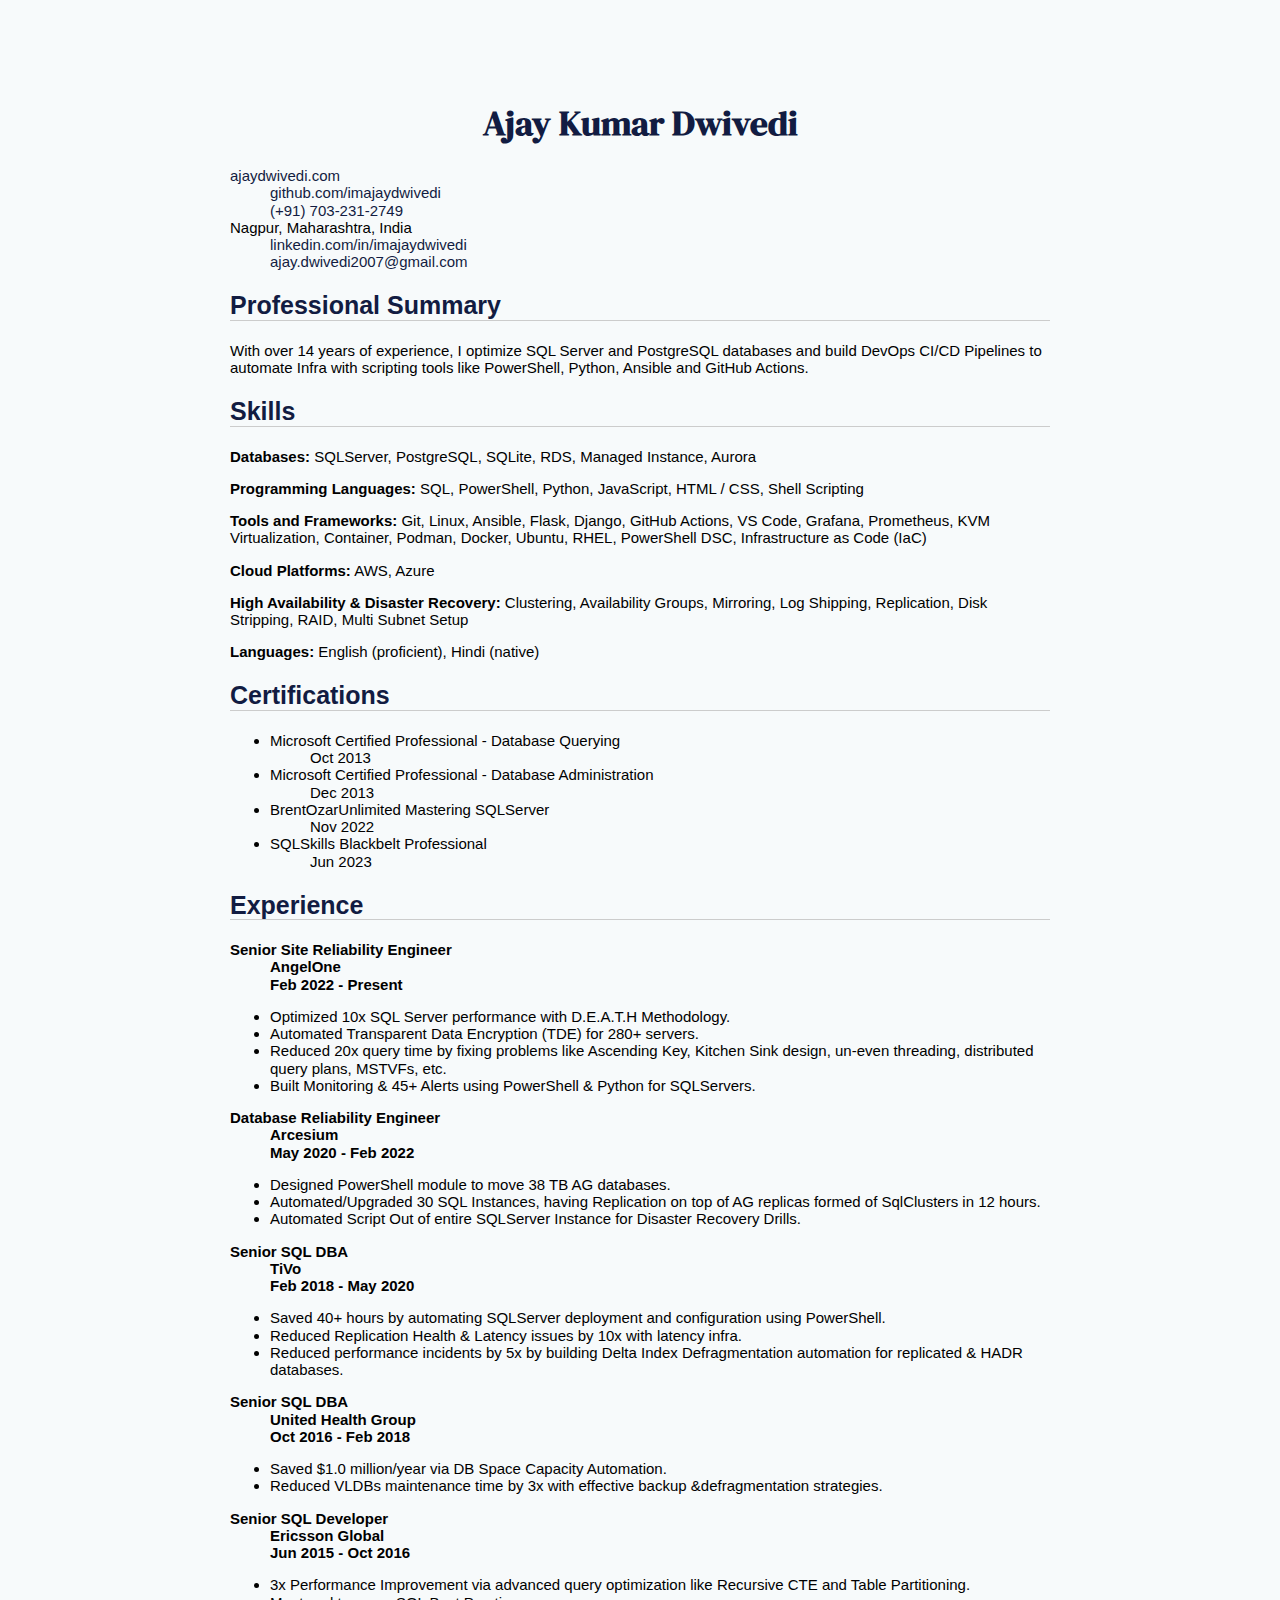
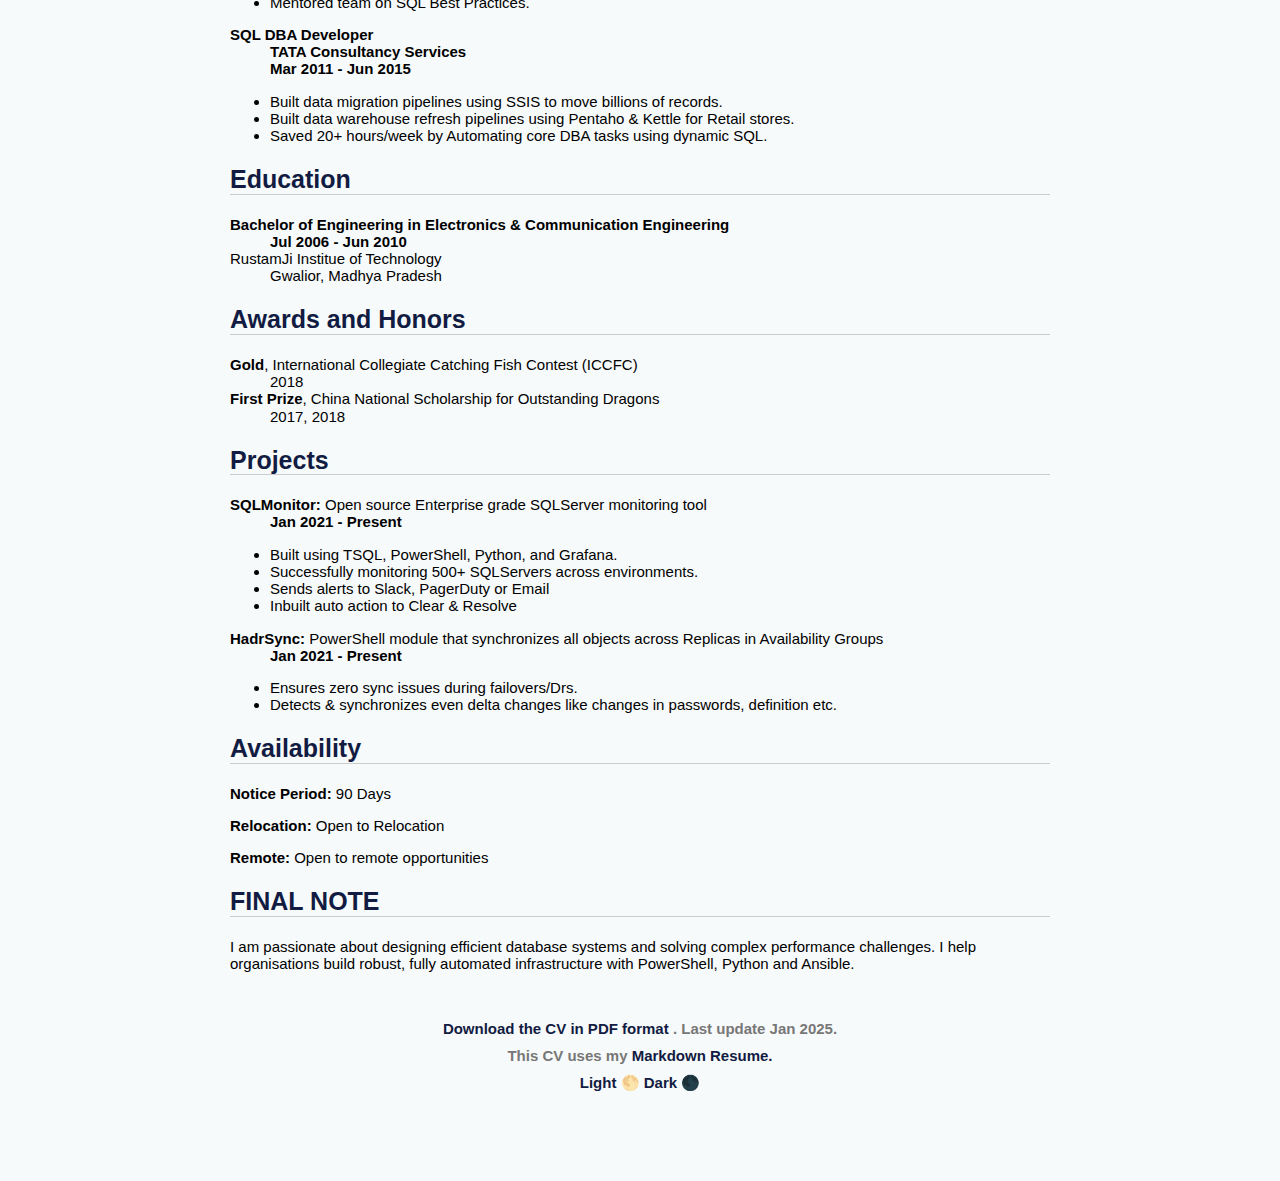
<file: index.html>
<!DOCTYPE html>
<html xmlns="http://www.w3.org/1999/xhtml" lang="" xml:lang="">
<head>
  <meta charset="utf-8" />
  <meta name="generator" content="pandoc" />
  <meta name="viewport" content="width=device-width, initial-scale=1.0, user-scalable=yes" />
  <title>README</title>
  <style>
    code{white-space: pre-wrap;}
    span.smallcaps{font-variant: small-caps;}
    div.columns{display: flex; gap: min(4vw, 1.5em);}
    div.column{flex: auto; overflow-x: auto;}
    div.hanging-indent{margin-left: 1.5em; text-indent: -1.5em;}
    /* The extra [class] is a hack that increases specificity enough to
       override a similar rule in reveal.js */
    ul.task-list[class]{list-style: none;}
    ul.task-list li input[type="checkbox"] {
      font-size: inherit;
      width: 0.8em;
      margin: 0 0.8em 0.2em -1.6em;
      vertical-align: middle;
    }
    .display.math{display: block; text-align: center; margin: 0.5rem auto;}
  </style>
  <link rel="stylesheet" href="css/design-light.css" />
</head>
<body>
<h1 id="ajay-kumar-dwivedi">Ajay Kumar Dwivedi</h1>
<dl>
<dt><span class="iconify" data-icon="charm:person"></span> <a
href="https://ajaydwivedi.com/">ajaydwivedi.com</a></dt>
<dd>
<span class="iconify" data-icon="tabler:brand-github"></span> <a
href="https://github.com/imajaydwivedi">github.com/imajaydwivedi</a>
</dd>
<dd>
<span class="iconify" data-icon="tabler:phone"></span> <a
href="https://wa.me/7032312749">(+91) 703-231-2749</a>
</dd>
<dt><span class="iconify" data-icon="ic:outline-location-on"></span>
Nagpur, Maharashtra, India</dt>
<dd>
<span class="iconify" data-icon="tabler:brand-linkedin"></span> <a
href="https://linkedin.com/in/imajaydwivedi/">linkedin.com/in/imajaydwivedi</a>
</dd>
<dd>
<span class="iconify" data-icon="tabler:mail"></span> <a
href="mailto:ajay.dwivedi2007@gmail.com">ajay.dwivedi2007@gmail.com</a>
</dd>
</dl>
<h2 id="professional-summary">Professional Summary</h2>
<p>With over 14 years of experience, I optimize SQL Server and
PostgreSQL databases and build DevOps CI/CD Pipelines to automate Infra
with scripting tools like PowerShell, Python, Ansible and GitHub
Actions.</p>
<h2 id="skills">Skills</h2>
<p><strong>Databases:</strong> <span class="iconify"
data-icon="vscode-icons:file-type-sqlserver"></span> SQLServer,
PostgreSQL, SQLite, RDS, Managed Instance, Aurora</p>
<p><strong>Programming Languages:</strong> <span class="iconify"
data-icon="vscode-icons:file-type-sql"></span> SQL, <span
class="iconify" data-icon="vscode-icons:file-type-powershell"></span>
PowerShell, <span class="iconify"
data-icon="vscode-icons:file-type-python"></span> Python, <span
class="iconify" data-icon="vscode-icons:file-type-js-official"></span>
JavaScript, <span class="iconify"
data-icon="vscode-icons:file-type-html"></span> HTML / <span
class="iconify" data-icon="vscode-icons:file-type-css"></span> CSS,
<span class="iconify" data-icon="vscode-icons:file-type-shell"></span>
Shell Scripting</p>
<p><strong>Tools and Frameworks:</strong> Git, Linux, Ansible, Flask,
Django, GitHub Actions, VS Code, Grafana, Prometheus, KVM
Virtualization, Container, Podman, Docker, Ubuntu, RHEL, PowerShell DSC,
Infrastructure as Code (IaC)</p>
<p><strong>Cloud Platforms:</strong> AWS, Azure</p>
<p><strong>High Availability &amp; Disaster Recovery:</strong>
Clustering, Availability Groups, Mirroring, Log Shipping, Replication,
Disk Stripping, RAID, Multi Subnet Setup</p>
<p><strong>Languages:</strong> English (proficient), Hindi (native)</p>
<h2 id="certifications">Certifications</h2>
<ul>
<li><dl>
<dt>Microsoft Certified Professional - Database Querying</dt>
<dd>
Oct 2013
</dd>
</dl></li>
<li><dl>
<dt>Microsoft Certified Professional - Database Administration</dt>
<dd>
Dec 2013
</dd>
</dl></li>
<li><dl>
<dt>BrentOzarUnlimited Mastering SQLServer</dt>
<dd>
Nov 2022
</dd>
</dl></li>
<li><dl>
<dt>SQLSkills Blackbelt Professional</dt>
<dd>
Jun 2023
</dd>
</dl></li>
</ul>
<h2 id="experience">Experience</h2>
<dl>
<dt><strong>Senior Site Reliability Engineer</strong></dt>
<dd>
<strong>AngelOne</strong>
</dd>
<dd>
<strong>Feb 2022 - Present</strong>
</dd>
</dl>
<ul>
<li>Optimized 10x SQL Server performance with D.E.A.T.H
Methodology.</li>
<li>Automated Transparent Data Encryption (TDE) for 280+ servers.</li>
<li>Reduced 20x query time by fixing problems like Ascending Key,
Kitchen Sink design, un-even threading, distributed query plans, MSTVFs,
etc.</li>
<li>Built Monitoring &amp; 45+ Alerts using PowerShell &amp; Python for
SQLServers.</li>
</ul>
<dl>
<dt><strong>Database Reliability Engineer</strong></dt>
<dd>
<strong>Arcesium</strong>
</dd>
<dd>
<strong>May 2020 - Feb 2022</strong>
</dd>
</dl>
<ul>
<li>Designed PowerShell module to move 38 TB AG databases.</li>
<li>Automated/Upgraded 30 SQL Instances, having Replication on top of AG
replicas formed of SqlClusters in 12 hours.</li>
<li>Automated Script Out of entire SQLServer Instance for Disaster
Recovery Drills.</li>
</ul>
<dl>
<dt><strong>Senior SQL DBA</strong></dt>
<dd>
<strong>TiVo</strong>
</dd>
<dd>
<strong>Feb 2018 - May 2020</strong>
</dd>
</dl>
<ul>
<li>Saved 40+ hours by automating SQLServer deployment and configuration
using PowerShell.</li>
<li>Reduced Replication Health &amp; Latency issues by 10x with latency
infra.</li>
<li>Reduced performance incidents by 5x by building Delta Index
Defragmentation automation for replicated &amp; HADR databases.</li>
</ul>
<dl>
<dt><strong>Senior SQL DBA</strong></dt>
<dd>
<strong>United Health Group</strong>
</dd>
<dd>
<strong>Oct 2016 - Feb 2018</strong>
</dd>
</dl>
<ul>
<li>Saved $1.0 million/year via DB Space Capacity Automation.</li>
<li>Reduced VLDBs maintenance time by 3x with effective backup
&amp;defragmentation strategies.</li>
</ul>
<dl>
<dt><strong>Senior SQL Developer</strong></dt>
<dd>
<strong>Ericsson Global</strong>
</dd>
<dd>
<strong>Jun 2015 - Oct 2016</strong>
</dd>
</dl>
<ul>
<li>3x Performance Improvement via advanced query optimization like
Recursive CTE and Table Partitioning.</li>
<li>Mentored team on SQL Best Practices.</li>
</ul>
<dl>
<dt><strong>SQL DBA Developer</strong></dt>
<dd>
<strong>TATA Consultancy Services</strong>
</dd>
<dd>
<strong>Mar 2011 - Jun 2015</strong>
</dd>
</dl>
<ul>
<li>Built data migration pipelines using SSIS to move billions of
records.</li>
<li>Built data warehouse refresh pipelines using Pentaho &amp; Kettle
for Retail stores.</li>
<li>Saved 20+ hours/week by Automating core DBA tasks using dynamic
SQL.</li>
</ul>
<h2 id="education">Education</h2>
<dl>
<dt><strong>Bachelor of Engineering in Electronics &amp; Communication
Engineering</strong></dt>
<dd>
<strong>Jul 2006 - Jun 2010</strong>
</dd>
<dt>RustamJi Institue of Technology</dt>
<dd>
Gwalior, Madhya Pradesh
</dd>
</dl>
<h2 id="awards-and-honors">Awards and Honors</h2>
<dl>
<dt><strong>Gold</strong>, International Collegiate Catching Fish
Contest (ICCFC)</dt>
<dd>
2018
</dd>
<dt><strong>First Prize</strong>, China National Scholarship for
Outstanding Dragons</dt>
<dd>
2017, 2018
</dd>
</dl>
<h2 id="projects">Projects</h2>
<dl>
<dt><strong>SQLMonitor:</strong> Open source Enterprise grade SQLServer
monitoring tool</dt>
<dd>
<strong>Jan 2021 - Present</strong>
</dd>
</dl>
<ul>
<li>Built using TSQL, PowerShell, Python, and Grafana.</li>
<li>Successfully monitoring 500+ SQLServers across environments.</li>
<li>Sends alerts to Slack, PagerDuty or Email</li>
<li>Inbuilt auto action to Clear &amp; Resolve</li>
</ul>
<dl>
<dt><strong>HadrSync:</strong> PowerShell module that synchronizes all
objects across Replicas in Availability Groups</dt>
<dd>
<strong>Jan 2021 - Present</strong>
</dd>
</dl>
<ul>
<li>Ensures zero sync issues during failovers/Drs.</li>
<li>Detects &amp; synchronizes even delta changes like changes in
passwords, definition etc.</li>
</ul>
<h2 id="availability">Availability</h2>
<p><strong>Notice Period:</strong> 90 Days</p>
<p><strong>Relocation:</strong> Open to Relocation</p>
<p><strong>Remote:</strong> Open to remote opportunities</p>
<h2 id="final-note">FINAL NOTE</h2>
<p>I am passionate about designing efficient database systems and
solving complex performance challenges. I help organisations build
robust, fully automated infrastructure with PowerShell, Python and
Ansible.</p>
<p><br></p>
<h6 id="download-the-cv-in-pdf-format-.-last-update-jan-2025."><a
href="Ajay_Kumar_Dwivedi.pdf">Download the CV in PDF format</a> . Last
update Jan 2025.</h6>
<h6 id="this-cv-uses-my-markdown-resume.">This CV uses my <a
href="https://github.com/imajaydwivedi/imajaydwivedi.github.io/blob/main/README.md">Markdown
Resume.</a></h6>
<h6 id="light-dark"><a href="./">Light 🌕</a> <a href="dark.html">Dark
🌑</a></h6>
</body>
</html>
</file>
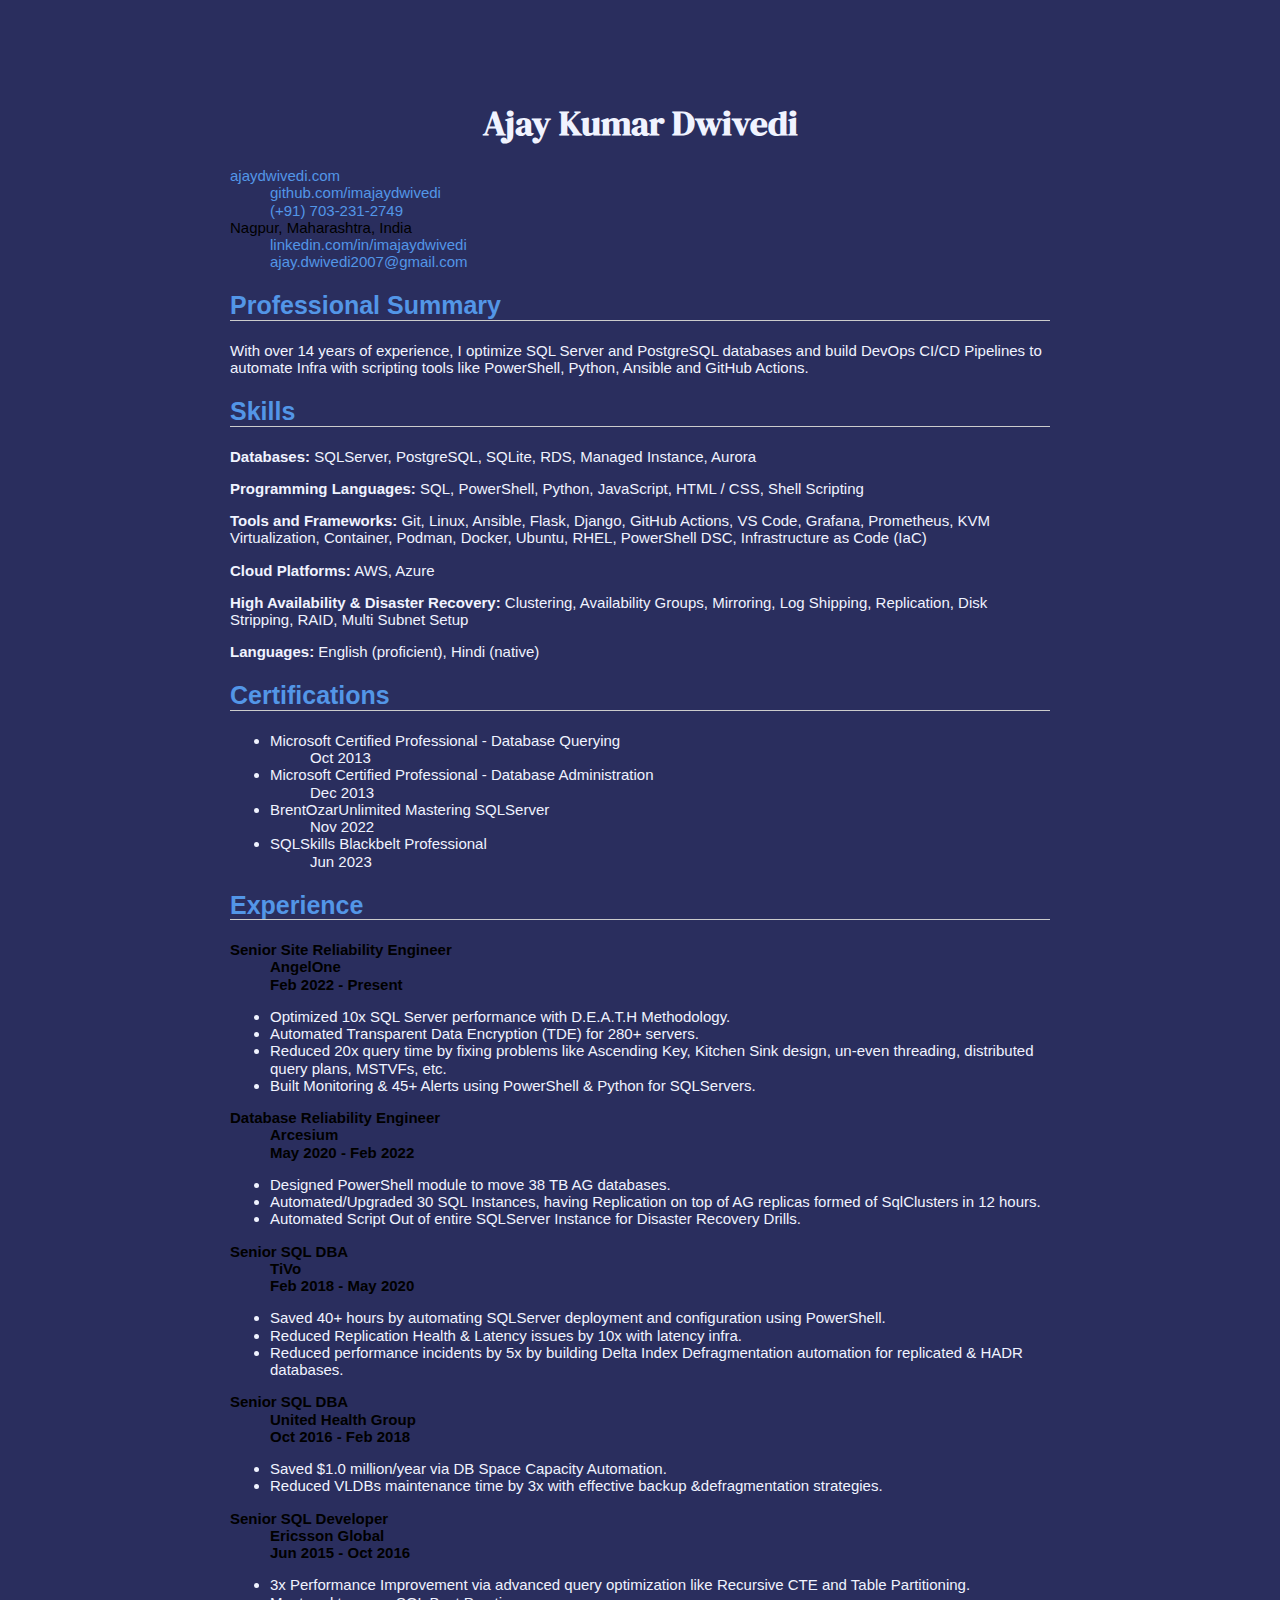
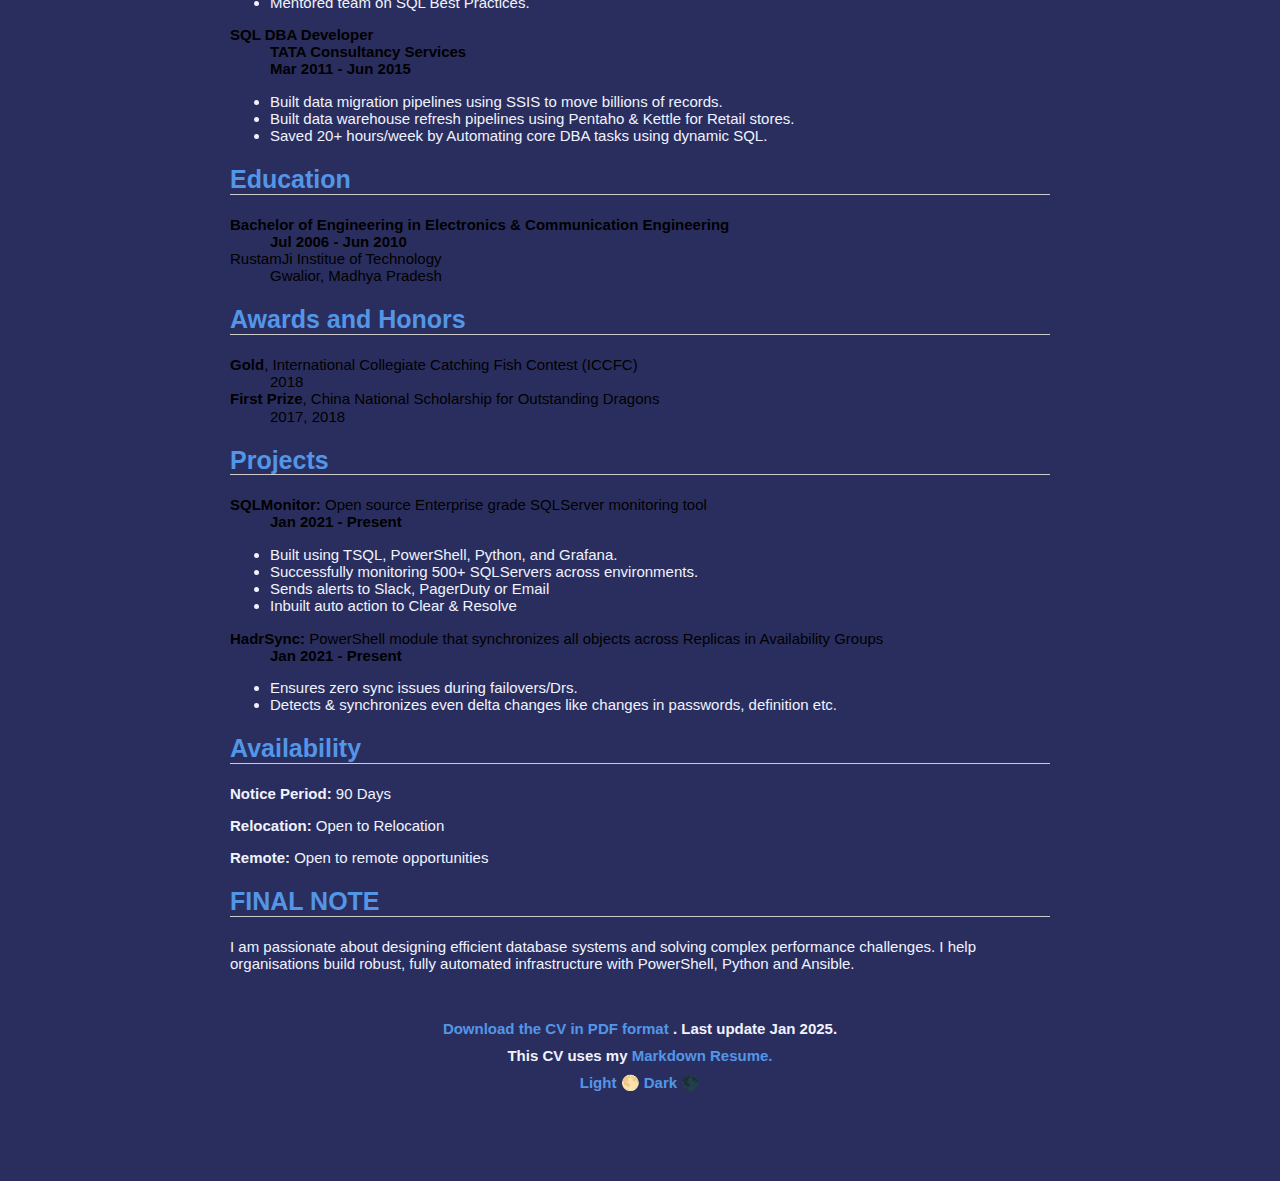
<file: dark.html>
<!DOCTYPE html>
<html xmlns="http://www.w3.org/1999/xhtml" lang="" xml:lang="">
<head>
  <meta charset="utf-8" />
  <meta name="generator" content="pandoc" />
  <meta name="viewport" content="width=device-width, initial-scale=1.0, user-scalable=yes" />
  <title>README</title>
  <style>
    code{white-space: pre-wrap;}
    span.smallcaps{font-variant: small-caps;}
    div.columns{display: flex; gap: min(4vw, 1.5em);}
    div.column{flex: auto; overflow-x: auto;}
    div.hanging-indent{margin-left: 1.5em; text-indent: -1.5em;}
    /* The extra [class] is a hack that increases specificity enough to
       override a similar rule in reveal.js */
    ul.task-list[class]{list-style: none;}
    ul.task-list li input[type="checkbox"] {
      font-size: inherit;
      width: 0.8em;
      margin: 0 0.8em 0.2em -1.6em;
      vertical-align: middle;
    }
    .display.math{display: block; text-align: center; margin: 0.5rem auto;}
  </style>
  <link rel="stylesheet" href="css/design-dark.css" />
</head>
<body>
<h1 id="ajay-kumar-dwivedi">Ajay Kumar Dwivedi</h1>
<dl>
<dt><span class="iconify" data-icon="charm:person"></span> <a
href="https://ajaydwivedi.com/">ajaydwivedi.com</a></dt>
<dd>
<span class="iconify" data-icon="tabler:brand-github"></span> <a
href="https://github.com/imajaydwivedi">github.com/imajaydwivedi</a>
</dd>
<dd>
<span class="iconify" data-icon="tabler:phone"></span> <a
href="https://wa.me/7032312749">(+91) 703-231-2749</a>
</dd>
<dt><span class="iconify" data-icon="ic:outline-location-on"></span>
Nagpur, Maharashtra, India</dt>
<dd>
<span class="iconify" data-icon="tabler:brand-linkedin"></span> <a
href="https://linkedin.com/in/imajaydwivedi/">linkedin.com/in/imajaydwivedi</a>
</dd>
<dd>
<span class="iconify" data-icon="tabler:mail"></span> <a
href="mailto:ajay.dwivedi2007@gmail.com">ajay.dwivedi2007@gmail.com</a>
</dd>
</dl>
<h2 id="professional-summary">Professional Summary</h2>
<p>With over 14 years of experience, I optimize SQL Server and
PostgreSQL databases and build DevOps CI/CD Pipelines to automate Infra
with scripting tools like PowerShell, Python, Ansible and GitHub
Actions.</p>
<h2 id="skills">Skills</h2>
<p><strong>Databases:</strong> <span class="iconify"
data-icon="vscode-icons:file-type-sqlserver"></span> SQLServer,
PostgreSQL, SQLite, RDS, Managed Instance, Aurora</p>
<p><strong>Programming Languages:</strong> <span class="iconify"
data-icon="vscode-icons:file-type-sql"></span> SQL, <span
class="iconify" data-icon="vscode-icons:file-type-powershell"></span>
PowerShell, <span class="iconify"
data-icon="vscode-icons:file-type-python"></span> Python, <span
class="iconify" data-icon="vscode-icons:file-type-js-official"></span>
JavaScript, <span class="iconify"
data-icon="vscode-icons:file-type-html"></span> HTML / <span
class="iconify" data-icon="vscode-icons:file-type-css"></span> CSS,
<span class="iconify" data-icon="vscode-icons:file-type-shell"></span>
Shell Scripting</p>
<p><strong>Tools and Frameworks:</strong> Git, Linux, Ansible, Flask,
Django, GitHub Actions, VS Code, Grafana, Prometheus, KVM
Virtualization, Container, Podman, Docker, Ubuntu, RHEL, PowerShell DSC,
Infrastructure as Code (IaC)</p>
<p><strong>Cloud Platforms:</strong> AWS, Azure</p>
<p><strong>High Availability &amp; Disaster Recovery:</strong>
Clustering, Availability Groups, Mirroring, Log Shipping, Replication,
Disk Stripping, RAID, Multi Subnet Setup</p>
<p><strong>Languages:</strong> English (proficient), Hindi (native)</p>
<h2 id="certifications">Certifications</h2>
<ul>
<li><dl>
<dt>Microsoft Certified Professional - Database Querying</dt>
<dd>
Oct 2013
</dd>
</dl></li>
<li><dl>
<dt>Microsoft Certified Professional - Database Administration</dt>
<dd>
Dec 2013
</dd>
</dl></li>
<li><dl>
<dt>BrentOzarUnlimited Mastering SQLServer</dt>
<dd>
Nov 2022
</dd>
</dl></li>
<li><dl>
<dt>SQLSkills Blackbelt Professional</dt>
<dd>
Jun 2023
</dd>
</dl></li>
</ul>
<h2 id="experience">Experience</h2>
<dl>
<dt><strong>Senior Site Reliability Engineer</strong></dt>
<dd>
<strong>AngelOne</strong>
</dd>
<dd>
<strong>Feb 2022 - Present</strong>
</dd>
</dl>
<ul>
<li>Optimized 10x SQL Server performance with D.E.A.T.H
Methodology.</li>
<li>Automated Transparent Data Encryption (TDE) for 280+ servers.</li>
<li>Reduced 20x query time by fixing problems like Ascending Key,
Kitchen Sink design, un-even threading, distributed query plans, MSTVFs,
etc.</li>
<li>Built Monitoring &amp; 45+ Alerts using PowerShell &amp; Python for
SQLServers.</li>
</ul>
<dl>
<dt><strong>Database Reliability Engineer</strong></dt>
<dd>
<strong>Arcesium</strong>
</dd>
<dd>
<strong>May 2020 - Feb 2022</strong>
</dd>
</dl>
<ul>
<li>Designed PowerShell module to move 38 TB AG databases.</li>
<li>Automated/Upgraded 30 SQL Instances, having Replication on top of AG
replicas formed of SqlClusters in 12 hours.</li>
<li>Automated Script Out of entire SQLServer Instance for Disaster
Recovery Drills.</li>
</ul>
<dl>
<dt><strong>Senior SQL DBA</strong></dt>
<dd>
<strong>TiVo</strong>
</dd>
<dd>
<strong>Feb 2018 - May 2020</strong>
</dd>
</dl>
<ul>
<li>Saved 40+ hours by automating SQLServer deployment and configuration
using PowerShell.</li>
<li>Reduced Replication Health &amp; Latency issues by 10x with latency
infra.</li>
<li>Reduced performance incidents by 5x by building Delta Index
Defragmentation automation for replicated &amp; HADR databases.</li>
</ul>
<dl>
<dt><strong>Senior SQL DBA</strong></dt>
<dd>
<strong>United Health Group</strong>
</dd>
<dd>
<strong>Oct 2016 - Feb 2018</strong>
</dd>
</dl>
<ul>
<li>Saved $1.0 million/year via DB Space Capacity Automation.</li>
<li>Reduced VLDBs maintenance time by 3x with effective backup
&amp;defragmentation strategies.</li>
</ul>
<dl>
<dt><strong>Senior SQL Developer</strong></dt>
<dd>
<strong>Ericsson Global</strong>
</dd>
<dd>
<strong>Jun 2015 - Oct 2016</strong>
</dd>
</dl>
<ul>
<li>3x Performance Improvement via advanced query optimization like
Recursive CTE and Table Partitioning.</li>
<li>Mentored team on SQL Best Practices.</li>
</ul>
<dl>
<dt><strong>SQL DBA Developer</strong></dt>
<dd>
<strong>TATA Consultancy Services</strong>
</dd>
<dd>
<strong>Mar 2011 - Jun 2015</strong>
</dd>
</dl>
<ul>
<li>Built data migration pipelines using SSIS to move billions of
records.</li>
<li>Built data warehouse refresh pipelines using Pentaho &amp; Kettle
for Retail stores.</li>
<li>Saved 20+ hours/week by Automating core DBA tasks using dynamic
SQL.</li>
</ul>
<h2 id="education">Education</h2>
<dl>
<dt><strong>Bachelor of Engineering in Electronics &amp; Communication
Engineering</strong></dt>
<dd>
<strong>Jul 2006 - Jun 2010</strong>
</dd>
<dt>RustamJi Institue of Technology</dt>
<dd>
Gwalior, Madhya Pradesh
</dd>
</dl>
<h2 id="awards-and-honors">Awards and Honors</h2>
<dl>
<dt><strong>Gold</strong>, International Collegiate Catching Fish
Contest (ICCFC)</dt>
<dd>
2018
</dd>
<dt><strong>First Prize</strong>, China National Scholarship for
Outstanding Dragons</dt>
<dd>
2017, 2018
</dd>
</dl>
<h2 id="projects">Projects</h2>
<dl>
<dt><strong>SQLMonitor:</strong> Open source Enterprise grade SQLServer
monitoring tool</dt>
<dd>
<strong>Jan 2021 - Present</strong>
</dd>
</dl>
<ul>
<li>Built using TSQL, PowerShell, Python, and Grafana.</li>
<li>Successfully monitoring 500+ SQLServers across environments.</li>
<li>Sends alerts to Slack, PagerDuty or Email</li>
<li>Inbuilt auto action to Clear &amp; Resolve</li>
</ul>
<dl>
<dt><strong>HadrSync:</strong> PowerShell module that synchronizes all
objects across Replicas in Availability Groups</dt>
<dd>
<strong>Jan 2021 - Present</strong>
</dd>
</dl>
<ul>
<li>Ensures zero sync issues during failovers/Drs.</li>
<li>Detects &amp; synchronizes even delta changes like changes in
passwords, definition etc.</li>
</ul>
<h2 id="availability">Availability</h2>
<p><strong>Notice Period:</strong> 90 Days</p>
<p><strong>Relocation:</strong> Open to Relocation</p>
<p><strong>Remote:</strong> Open to remote opportunities</p>
<h2 id="final-note">FINAL NOTE</h2>
<p>I am passionate about designing efficient database systems and
solving complex performance challenges. I help organisations build
robust, fully automated infrastructure with PowerShell, Python and
Ansible.</p>
<p><br></p>
<h6 id="download-the-cv-in-pdf-format-.-last-update-jan-2025."><a
href="Ajay_Kumar_Dwivedi.pdf">Download the CV in PDF format</a> . Last
update Jan 2025.</h6>
<h6 id="this-cv-uses-my-markdown-resume.">This CV uses my <a
href="https://github.com/imajaydwivedi/imajaydwivedi.github.io/blob/main/README.md">Markdown
Resume.</a></h6>
<h6 id="light-dark"><a href="./">Light 🌕</a> <a href="dark.html">Dark
🌑</a></h6>
</body>
</html>
</file>
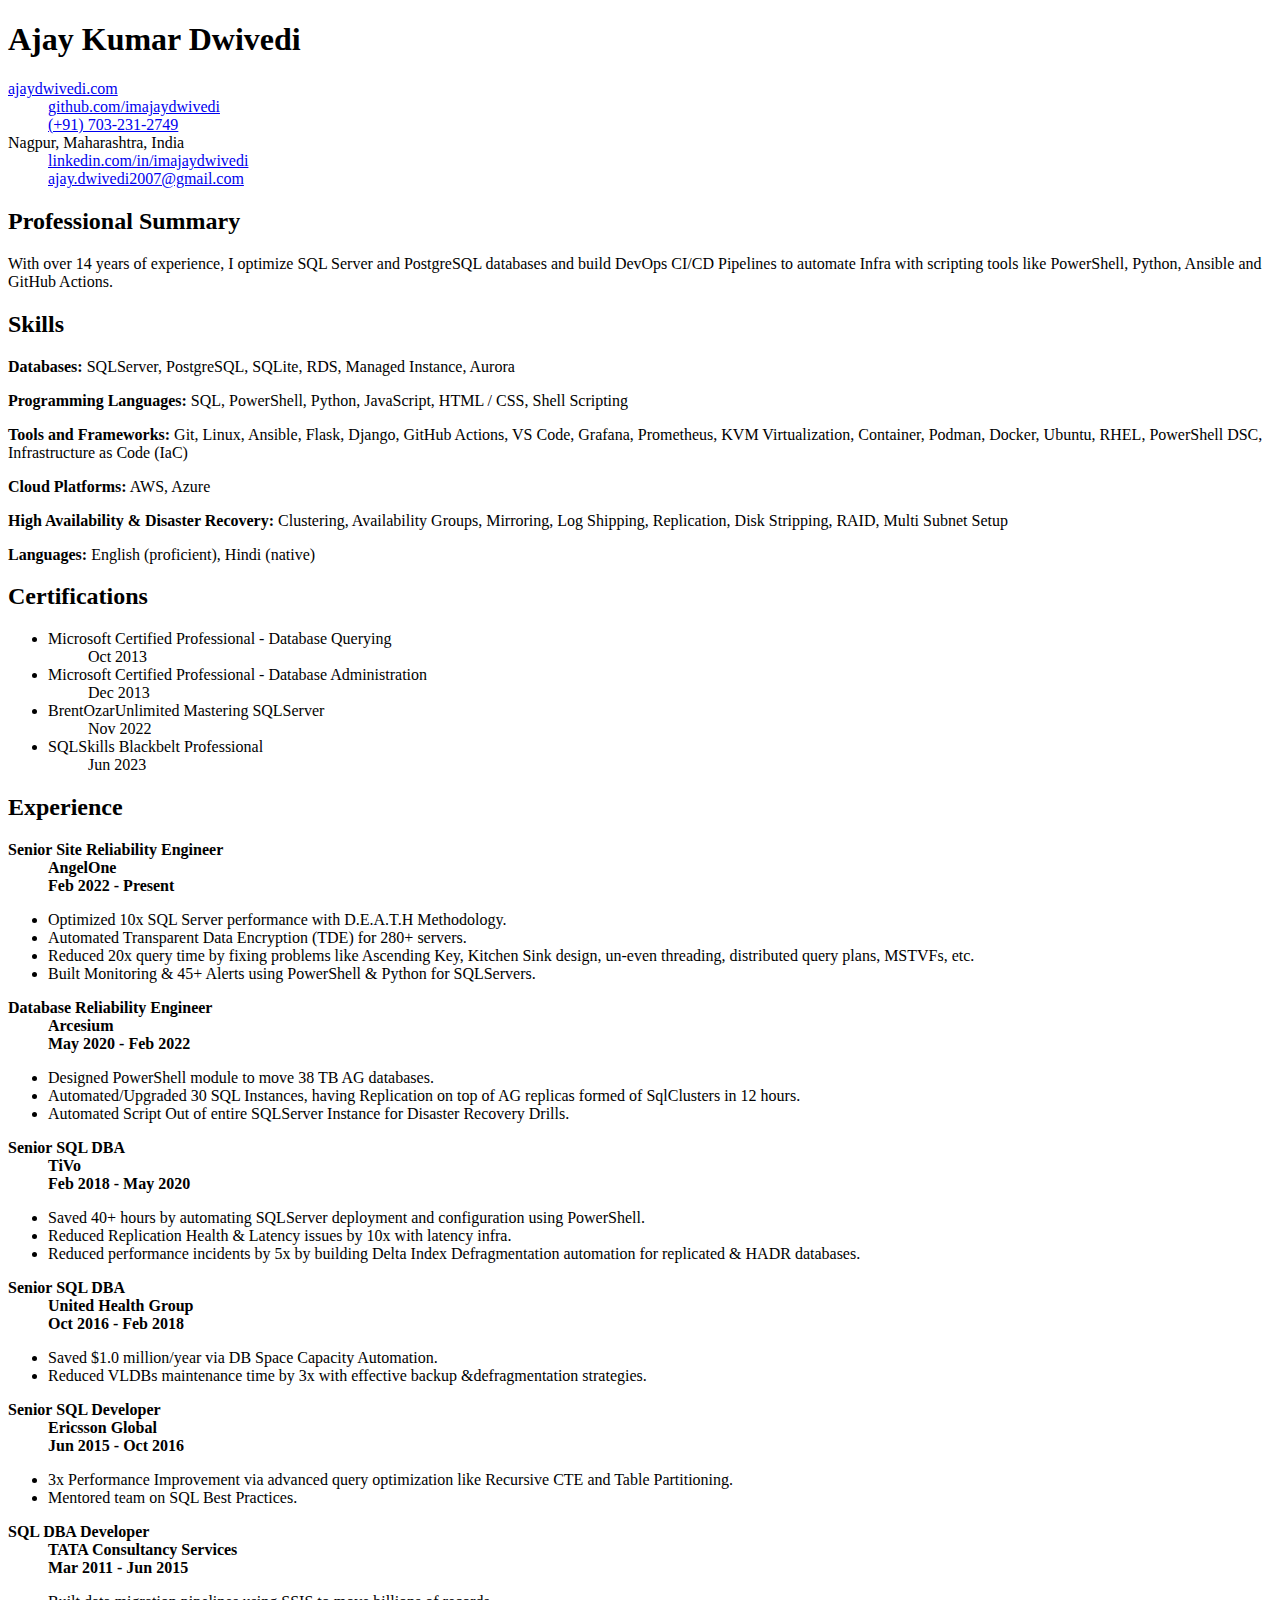
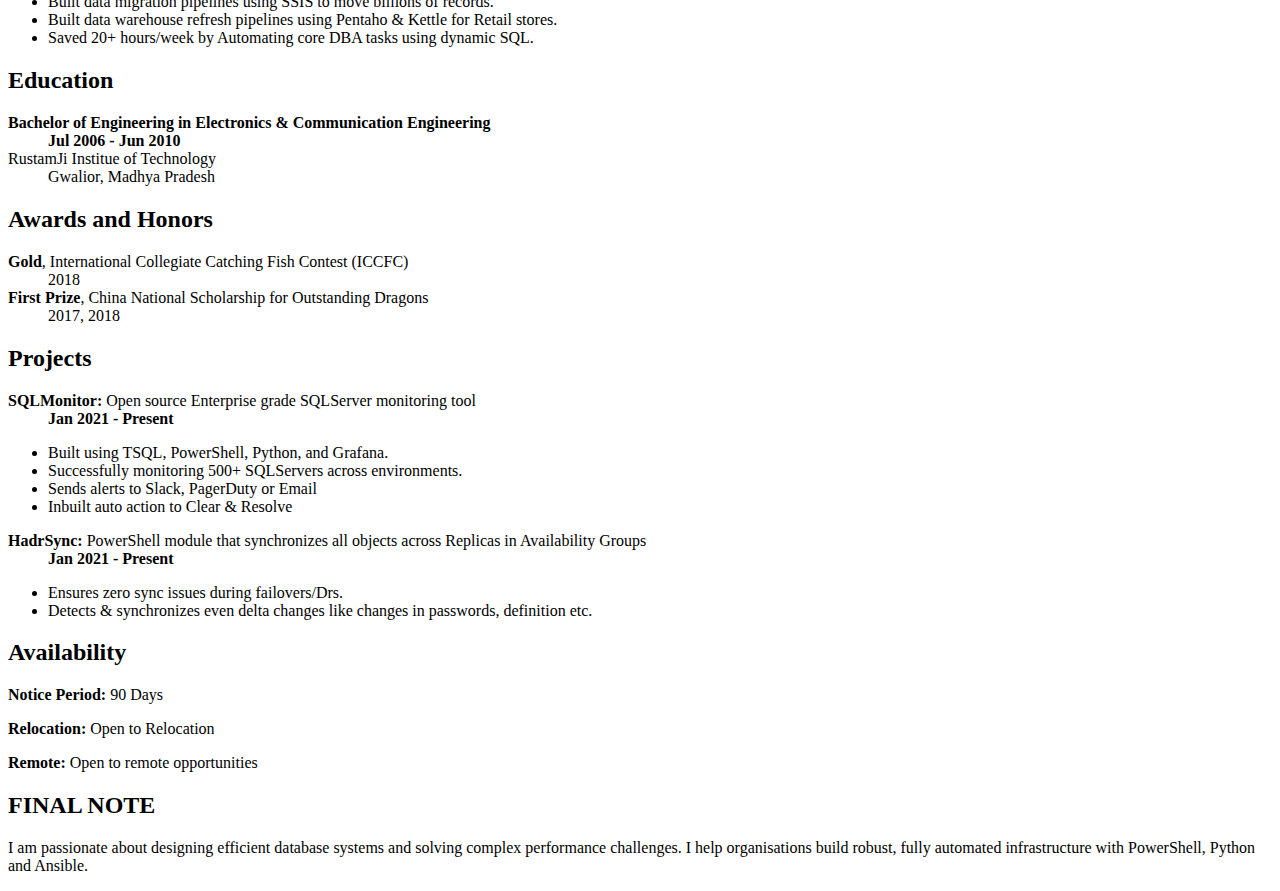
<file: resume.html>
<!DOCTYPE html>
<html xmlns="http://www.w3.org/1999/xhtml" lang="" xml:lang="">
<head>
  <meta charset="utf-8" />
  <meta name="generator" content="pandoc" />
  <meta name="viewport" content="width=device-width, initial-scale=1.0, user-scalable=yes" />
  <title>README</title>
  <style>
    code{white-space: pre-wrap;}
    span.smallcaps{font-variant: small-caps;}
    div.columns{display: flex; gap: min(4vw, 1.5em);}
    div.column{flex: auto; overflow-x: auto;}
    div.hanging-indent{margin-left: 1.5em; text-indent: -1.5em;}
    /* The extra [class] is a hack that increases specificity enough to
       override a similar rule in reveal.js */
    ul.task-list[class]{list-style: none;}
    ul.task-list li input[type="checkbox"] {
      font-size: inherit;
      width: 0.8em;
      margin: 0 0.8em 0.2em -1.6em;
      vertical-align: middle;
    }
    .display.math{display: block; text-align: center; margin: 0.5rem auto;}
  </style>
  <link rel="stylesheet" href="css/design-resume.css" />
</head>
<body>
<h1 id="ajay-kumar-dwivedi">Ajay Kumar Dwivedi</h1>
<dl>
<dt><span class="iconify" data-icon="charm:person"></span> <a
href="https://ajaydwivedi.com/">ajaydwivedi.com</a></dt>
<dd>
<span class="iconify" data-icon="tabler:brand-github"></span> <a
href="https://github.com/imajaydwivedi">github.com/imajaydwivedi</a>
</dd>
<dd>
<span class="iconify" data-icon="tabler:phone"></span> <a
href="https://wa.me/7032312749">(+91) 703-231-2749</a>
</dd>
<dt><span class="iconify" data-icon="ic:outline-location-on"></span>
Nagpur, Maharashtra, India</dt>
<dd>
<span class="iconify" data-icon="tabler:brand-linkedin"></span> <a
href="https://linkedin.com/in/imajaydwivedi/">linkedin.com/in/imajaydwivedi</a>
</dd>
<dd>
<span class="iconify" data-icon="tabler:mail"></span> <a
href="mailto:ajay.dwivedi2007@gmail.com">ajay.dwivedi2007@gmail.com</a>
</dd>
</dl>
<h2 id="professional-summary">Professional Summary</h2>
<p>With over 14 years of experience, I optimize SQL Server and
PostgreSQL databases and build DevOps CI/CD Pipelines to automate Infra
with scripting tools like PowerShell, Python, Ansible and GitHub
Actions.</p>
<h2 id="skills">Skills</h2>
<p><strong>Databases:</strong> <span class="iconify"
data-icon="vscode-icons:file-type-sqlserver"></span> SQLServer,
PostgreSQL, SQLite, RDS, Managed Instance, Aurora</p>
<p><strong>Programming Languages:</strong> <span class="iconify"
data-icon="vscode-icons:file-type-sql"></span> SQL, <span
class="iconify" data-icon="vscode-icons:file-type-powershell"></span>
PowerShell, <span class="iconify"
data-icon="vscode-icons:file-type-python"></span> Python, <span
class="iconify" data-icon="vscode-icons:file-type-js-official"></span>
JavaScript, <span class="iconify"
data-icon="vscode-icons:file-type-html"></span> HTML / <span
class="iconify" data-icon="vscode-icons:file-type-css"></span> CSS,
<span class="iconify" data-icon="vscode-icons:file-type-shell"></span>
Shell Scripting</p>
<p><strong>Tools and Frameworks:</strong> Git, Linux, Ansible, Flask,
Django, GitHub Actions, VS Code, Grafana, Prometheus, KVM
Virtualization, Container, Podman, Docker, Ubuntu, RHEL, PowerShell DSC,
Infrastructure as Code (IaC)</p>
<p><strong>Cloud Platforms:</strong> AWS, Azure</p>
<p><strong>High Availability &amp; Disaster Recovery:</strong>
Clustering, Availability Groups, Mirroring, Log Shipping, Replication,
Disk Stripping, RAID, Multi Subnet Setup</p>
<p><strong>Languages:</strong> English (proficient), Hindi (native)</p>
<h2 id="certifications">Certifications</h2>
<ul>
<li><dl>
<dt>Microsoft Certified Professional - Database Querying</dt>
<dd>
Oct 2013
</dd>
</dl></li>
<li><dl>
<dt>Microsoft Certified Professional - Database Administration</dt>
<dd>
Dec 2013
</dd>
</dl></li>
<li><dl>
<dt>BrentOzarUnlimited Mastering SQLServer</dt>
<dd>
Nov 2022
</dd>
</dl></li>
<li><dl>
<dt>SQLSkills Blackbelt Professional</dt>
<dd>
Jun 2023
</dd>
</dl></li>
</ul>
<h2 id="experience">Experience</h2>
<dl>
<dt><strong>Senior Site Reliability Engineer</strong></dt>
<dd>
<strong>AngelOne</strong>
</dd>
<dd>
<strong>Feb 2022 - Present</strong>
</dd>
</dl>
<ul>
<li>Optimized 10x SQL Server performance with D.E.A.T.H
Methodology.</li>
<li>Automated Transparent Data Encryption (TDE) for 280+ servers.</li>
<li>Reduced 20x query time by fixing problems like Ascending Key,
Kitchen Sink design, un-even threading, distributed query plans, MSTVFs,
etc.</li>
<li>Built Monitoring &amp; 45+ Alerts using PowerShell &amp; Python for
SQLServers.</li>
</ul>
<dl>
<dt><strong>Database Reliability Engineer</strong></dt>
<dd>
<strong>Arcesium</strong>
</dd>
<dd>
<strong>May 2020 - Feb 2022</strong>
</dd>
</dl>
<ul>
<li>Designed PowerShell module to move 38 TB AG databases.</li>
<li>Automated/Upgraded 30 SQL Instances, having Replication on top of AG
replicas formed of SqlClusters in 12 hours.</li>
<li>Automated Script Out of entire SQLServer Instance for Disaster
Recovery Drills.</li>
</ul>
<dl>
<dt><strong>Senior SQL DBA</strong></dt>
<dd>
<strong>TiVo</strong>
</dd>
<dd>
<strong>Feb 2018 - May 2020</strong>
</dd>
</dl>
<ul>
<li>Saved 40+ hours by automating SQLServer deployment and configuration
using PowerShell.</li>
<li>Reduced Replication Health &amp; Latency issues by 10x with latency
infra.</li>
<li>Reduced performance incidents by 5x by building Delta Index
Defragmentation automation for replicated &amp; HADR databases.</li>
</ul>
<dl>
<dt><strong>Senior SQL DBA</strong></dt>
<dd>
<strong>United Health Group</strong>
</dd>
<dd>
<strong>Oct 2016 - Feb 2018</strong>
</dd>
</dl>
<ul>
<li>Saved $1.0 million/year via DB Space Capacity Automation.</li>
<li>Reduced VLDBs maintenance time by 3x with effective backup
&amp;defragmentation strategies.</li>
</ul>
<dl>
<dt><strong>Senior SQL Developer</strong></dt>
<dd>
<strong>Ericsson Global</strong>
</dd>
<dd>
<strong>Jun 2015 - Oct 2016</strong>
</dd>
</dl>
<ul>
<li>3x Performance Improvement via advanced query optimization like
Recursive CTE and Table Partitioning.</li>
<li>Mentored team on SQL Best Practices.</li>
</ul>
<dl>
<dt><strong>SQL DBA Developer</strong></dt>
<dd>
<strong>TATA Consultancy Services</strong>
</dd>
<dd>
<strong>Mar 2011 - Jun 2015</strong>
</dd>
</dl>
<ul>
<li>Built data migration pipelines using SSIS to move billions of
records.</li>
<li>Built data warehouse refresh pipelines using Pentaho &amp; Kettle
for Retail stores.</li>
<li>Saved 20+ hours/week by Automating core DBA tasks using dynamic
SQL.</li>
</ul>
<h2 id="education">Education</h2>
<dl>
<dt><strong>Bachelor of Engineering in Electronics &amp; Communication
Engineering</strong></dt>
<dd>
<strong>Jul 2006 - Jun 2010</strong>
</dd>
<dt>RustamJi Institue of Technology</dt>
<dd>
Gwalior, Madhya Pradesh
</dd>
</dl>
<h2 id="awards-and-honors">Awards and Honors</h2>
<dl>
<dt><strong>Gold</strong>, International Collegiate Catching Fish
Contest (ICCFC)</dt>
<dd>
2018
</dd>
<dt><strong>First Prize</strong>, China National Scholarship for
Outstanding Dragons</dt>
<dd>
2017, 2018
</dd>
</dl>
<h2 id="projects">Projects</h2>
<dl>
<dt><strong>SQLMonitor:</strong> Open source Enterprise grade SQLServer
monitoring tool</dt>
<dd>
<strong>Jan 2021 - Present</strong>
</dd>
</dl>
<ul>
<li>Built using TSQL, PowerShell, Python, and Grafana.</li>
<li>Successfully monitoring 500+ SQLServers across environments.</li>
<li>Sends alerts to Slack, PagerDuty or Email</li>
<li>Inbuilt auto action to Clear &amp; Resolve</li>
</ul>
<dl>
<dt><strong>HadrSync:</strong> PowerShell module that synchronizes all
objects across Replicas in Availability Groups</dt>
<dd>
<strong>Jan 2021 - Present</strong>
</dd>
</dl>
<ul>
<li>Ensures zero sync issues during failovers/Drs.</li>
<li>Detects &amp; synchronizes even delta changes like changes in
passwords, definition etc.</li>
</ul>
<h2 id="availability">Availability</h2>
<p><strong>Notice Period:</strong> 90 Days</p>
<p><strong>Relocation:</strong> Open to Relocation</p>
<p><strong>Remote:</strong> Open to remote opportunities</p>
<h2 id="final-note">FINAL NOTE</h2>
<p>I am passionate about designing efficient database systems and
solving complex performance challenges. I help organisations build
robust, fully automated infrastructure with PowerShell, Python and
Ansible.</p>
</body>
</html>
</file>
<file: css/design-resume.css>
/* Backbone CSS for Resume Template 1 */

/* Basic */

#vue-smart-pages-preview {
  background-color: white;
  color: black;
  text-align: left;
  -moz-hyphens: auto;
  -ms-hyphens: auto;
  -webkit-hyphens: auto;
  hyphens: auto;
}

#vue-smart-pages-preview p,
#vue-smart-pages-preview li,
#vue-smart-pages-preview dl {
  margin: 0;
}

/* Headings */

#vue-smart-pages-preview h1,
#vue-smart-pages-preview h2,
#vue-smart-pages-preview h3 {
  font-weight: bold;
}

#vue-smart-pages-preview h1 {
  font-size: 2.5em;
  letter-spacing: 0.1em;
  text-align: center;
  margin-bottom: 0.25em;
}

#vue-smart-pages-preview h2,
#vue-smart-pages-preview h3 {
  margin-bottom: 0.25em;
  margin-top: 1.0em;
  font-size: 1.2em;
}

#vue-smart-pages-preview h1,
#vue-smart-pages-preview h2 {
  border-bottom-style: solid;
  border-bottom-width: 1px;
  border-bottom-color: darkgrey;
}

/* Lists */

#vue-smart-pages-preview ul,
#vue-smart-pages-preview ol {
  padding-left: 1.5em;
  margin: 0.2em 0 1.0em 0;
}

#vue-smart-pages-preview ul {
  list-style-type: disc;
}

#vue-smart-pages-preview ol {
  list-style-type: decimal;
}

/* Definition Lists */

#vue-smart-pages-preview dl {
  display: flex;
}

#vue-smart-pages-preview dl dt,
#vue-smart-pages-preview dl dd:not(:last-child) {
  flex: 1;
}

/* Tex */

#vue-smart-pages-preview :not(span.katex-display)>span.katex {
  font-size: 1em !important;
}

/* SVG & Images */

#vue-smart-pages-preview svg.iconify {
  vertical-align: -0.2em;
}

#vue-smart-pages-preview img {
  max-width: 100%;
}

/* Header */

#vue-smart-pages-preview .resume-header {
  text-align: center;
}

#vue-smart-pages-preview .resume-header h1 {
  text-align: center;
  line-height: 1;
  margin-bottom: 8px;
}

#vue-smart-pages-preview .resume-header-item:not(.no-separator)::after {
  content: " | ";
}

/* Citations */

#vue-smart-pages-preview ul.crossref-list {
  padding-left: 1.2em;
}

#vue-smart-pages-preview li.crossref-item p {
  margin-left: 0.5em;
}

#vue-smart-pages-preview li.crossref-item::marker {
  content: attr(data-caption);
}

#vue-smart-pages-preview sup.crossref-ref {
  font-size: 100%;
  top: 0;
}

/* Dark & print mode */

.dark #vue-smart-pages-preview {
  background-color: #334155;
  color: #e5e7eb;
}

@media print {
  #vue-smart-pages-preview {
    background-color: white !important;
    color: black !important;
  }

  .dark #vue-smart-pages-preview a {
    color: black !important;
  }
}
</file>
<file: css/design-light.css>
@import url('https://rsms.me/inter/inter.css');
@import url('https://fonts.googleapis.com/css2?family=DM+Serif+Display&display=swap');

/*! normalize.css v8.0.1 | MIT License | github.com/necolas/normalize.css */

/* Document
   ========================================================================== */

/**
 * 1. Correct the line height in all browsers.
 * 2. Prevent adjustments of font size after orientation changes in iOS.
 */

 html {
    font-family: sans-serif;
    line-height: 1.15; /* 1 */
    -webkit-text-size-adjust: 100%; /* 2 */
  }
  
  /* Sections
     ========================================================================== */
  
  /**
   * Remove the margin in all browsers.
   */
  
  body {
    margin: 0;
  }
  
  /**
   * Render the `main` element consistently in IE.
   */
  
  main {
    display: block;
  }
  
  /**
   * Correct the font size and margin on `h1` elements within `section` and
   * `article` contexts in Chrome, Firefox, and Safari.
   */
  
  h1 {
    font-size: 2em;
    margin: 0.67em 0;
  }
  
  /* Grouping content
     ========================================================================== */
  
  /**
   * 1. Add the correct box sizing in Firefox.
   * 2. Show the overflow in Edge and IE.
   */
  
  hr {
    box-sizing: content-box; /* 1 */
    height: 0; /* 1 */
    overflow: visible; /* 2 */
  }
  
  /**
   * 1. Correct the inheritance and scaling of font size in all browsers.
   * 2. Correct the odd `em` font sizing in all browsers.
   */
  
  pre {
    font-family: monospace, monospace; /* 1 */
    font-size: 1em; /* 2 */
  }
  
  /* Text-level semantics
     ========================================================================== */
  
  /**
   * Remove the gray background on active links in IE 10.
   */
  
  a {
    background-color: transparent;
  }
  
  /**
   * 1. Remove the bottom border in Chrome 57-
   * 2. Add the correct text decoration in Chrome, Edge, IE, Opera, and Safari.
   */
  
  abbr[title] {
    border-bottom: none; /* 1 */
    text-decoration: underline; /* 2 */
    text-decoration: underline dotted; /* 2 */
  }
  
  /**
   * Add the correct font weight in Chrome, Edge, and Safari.
   */
  
  b,
  strong {
    font-weight: bolder;
  }
  
  /**
   * 1. Correct the inheritance and scaling of font size in all browsers.
   * 2. Correct the odd `em` font sizing in all browsers.
   */
  
  code,
  kbd,
  samp {
    font-family: monospace, monospace; /* 1 */
    font-size: 1em; /* 2 */
  }
  
  /**
   * Add the correct font size in all browsers.
   */
  
  small {
    font-size: 80%;
  }
  
  /**
   * Prevent `sub` and `sup` elements from affecting the line height in
   * all browsers.
   */
  
  sub,
  sup {
    font-size: 75%;
    line-height: 0;
    position: relative;
    vertical-align: baseline;
  }
  
  sub {
    bottom: -0.25em;
  }
  
  sup {
    top: -0.5em;
  }
  
  /* Embedded content
     ========================================================================== */
  
  /**
   * Remove the border on images inside links in IE 10.
   */
  
  img {
    border-style: none;
  }
  
  /* Forms
     ========================================================================== */
  
  /**
   * 1. Change the font styles in all browsers.
   * 2. Remove the margin in Firefox and Safari.
   */
  
  button,
  input,
  optgroup,
  select,
  textarea {
    font-family: inherit; /* 1 */
    font-size: 100%; /* 1 */
    line-height: 1.15; /* 1 */
    margin: 0; /* 2 */
  }
  
  /**
   * Show the overflow in IE.
   * 1. Show the overflow in Edge.
   */
  
  button,
  input { /* 1 */
    overflow: visible;
  }
  
  /**
   * Remove the inheritance of text transform in Edge, Firefox, and IE.
   * 1. Remove the inheritance of text transform in Firefox.
   */
  
  button,
  select { /* 1 */
    text-transform: none;
  }
  
  /**
   * Correct the inability to style clickable types in iOS and Safari.
   */
  
  button,
  [type="button"],
  [type="reset"],
  [type="submit"] {
    -webkit-appearance: button;
  }
  
  /**
   * Remove the inner border and padding in Firefox.
   */
  
  button::-moz-focus-inner,
  [type="button"]::-moz-focus-inner,
  [type="reset"]::-moz-focus-inner,
  [type="submit"]::-moz-focus-inner {
    border-style: none;
    padding: 0;
  }
  
  /**
   * Restore the focus styles unset by the previous rule.
   */
  
  button:-moz-focusring,
  [type="button"]:-moz-focusring,
  [type="reset"]:-moz-focusring,
  [type="submit"]:-moz-focusring {
    outline: 1px dotted ButtonText;
  }
  
  /**
   * Correct the padding in Firefox.
   */
  
  fieldset {
    padding: 0.35em 0.75em 0.625em;
  }
  
  /**
   * 1. Correct the text wrapping in Edge and IE.
   * 2. Correct the color inheritance from `fieldset` elements in IE.
   * 3. Remove the padding so developers are not caught out when they zero out
   *    `fieldset` elements in all browsers.
   */
  
  legend {
    box-sizing: border-box; /* 1 */
    color: inherit; /* 2 */
    display: table; /* 1 */
    max-width: 100%; /* 1 */
    padding: 0; /* 3 */
    white-space: normal; /* 1 */
  }
  
  /**
   * Add the correct vertical alignment in Chrome, Firefox, and Opera.
   */
  
  progress {
    vertical-align: baseline;
  }
  
  /**
   * Remove the default vertical scrollbar in IE 10+.
   */
  
  textarea {
    overflow: auto;
  }
  
  /**
   * 1. Add the correct box sizing in IE 10.
   * 2. Remove the padding in IE 10.
   */
  
  [type="checkbox"],
  [type="radio"] {
    box-sizing: border-box; /* 1 */
    padding: 0; /* 2 */
  }
  
  /**
   * Correct the cursor style of increment and decrement buttons in Chrome.
   */
  
  [type="number"]::-webkit-inner-spin-button,
  [type="number"]::-webkit-outer-spin-button {
    height: auto;
  }
  
  /**
   * 1. Correct the odd appearance in Chrome and Safari.
   * 2. Correct the outline style in Safari.
   */
  
  [type="search"] {
    -webkit-appearance: textfield; /* 1 */
    outline-offset: -2px; /* 2 */
  }
  
  /**
   * Remove the inner padding in Chrome and Safari on macOS.
   */
  
  [type="search"]::-webkit-search-decoration {
    -webkit-appearance: none;
  }
  
  /**
   * 1. Correct the inability to style clickable types in iOS and Safari.
   * 2. Change font properties to `inherit` in Safari.
   */
  
  ::-webkit-file-upload-button {
    -webkit-appearance: button; /* 1 */
    font: inherit; /* 2 */
  }
  
  /* Interactive
     ========================================================================== */
  
  /*
   * Add the correct display in Edge, IE 10+, and Firefox.
   */
  
  details {
    display: block;
  }
  
  /*
   * Add the correct display in all browsers.
   */
  
  summary {
    display: list-item;
  }
  
  /* Misc
     ========================================================================== */
  
  /**
   * Add the correct display in IE 10+.
   */
  
  template {
    display: none;
  }
  
  /**
   * Add the correct display in IE 10.
   */
  
  [hidden] {
    display: none;
  }
  

html,body {
  background-color: #f7fafb;
  font-family: Inter,sans-serif;
  font-size: 15px;
  margin: auto;
  max-width: 60em; 
  padding:40px;      
}

a {
  color: #121c42;
  text-decoration: none;
}

img {
  border-radius: 50%;           /* Keeps the image circular */
  display: block;               /* Ensures block-level display for centering */
  float: right;                 /* Floats the image to the right */
  margin-left: 20px;            /* Adds spacing between the image and text */
  margin-top: 1em;              /* Adds vertical margin at the top */
  margin-bottom: 1em;           /* Adds vertical margin at the bottom */
  width: 200px;                 /* Sets a fixed width for the image (adjust as needed) */
  height: auto;                 /* Keeps the aspect ratio of the image */
}

h1 {
  color: #121c42;
  font-family: 'DM Serif Display';
  font-size: 35px;
  text-align: center;
}

h2 {
  border-bottom: 1px solid #ccc;
  color: #121c42;
  font-size: 25px;
}

h3 {
  color: #121c42;
  font-size: 18px;
  text-align: center;
}

h4 {
  color: #121c42;
  text-align: left;
}

h6 {
  color: #777;
  font-size: 15px;
  margin: 10px 0 10px;
  text-align: center;
}
</file>
<file: css/design-dark.css>
@import url('https://rsms.me/inter/inter.css');
@import url('https://fonts.googleapis.com/css2?family=DM+Serif+Display&display=swap');

/*! normalize.css v8.0.1 | MIT License | github.com/necolas/normalize.css */

/* Document
   ========================================================================== */

/**
 * 1. Correct the line height in all browsers.
 * 2. Prevent adjustments of font size after orientation changes in iOS.
 */

 html {
    font-family: sans-serif;
    line-height: 1.15; /* 1 */
    -webkit-text-size-adjust: 100%; /* 2 */
  }
  
  /* Sections
     ========================================================================== */
  
  /**
   * Remove the margin in all browsers.
   */
  
  body {
    margin: 0;
  }
  
  /**
   * Render the `main` element consistently in IE.
   */
  
  main {
    display: block;
  }
  
  /**
   * Correct the font size and margin on `h1` elements within `section` and
   * `article` contexts in Chrome, Firefox, and Safari.
   */
  
  h1 {
    font-size: 2em;
    margin: 0.67em 0;
  }
  
  /* Grouping content
     ========================================================================== */
  
  /**
   * 1. Add the correct box sizing in Firefox.
   * 2. Show the overflow in Edge and IE.
   */
  
  hr {
    box-sizing: content-box; /* 1 */
    height: 0; /* 1 */
    overflow: visible; /* 2 */
  }
  
  /**
   * 1. Correct the inheritance and scaling of font size in all browsers.
   * 2. Correct the odd `em` font sizing in all browsers.
   */
  
  pre {
    font-family: monospace, monospace; /* 1 */
    font-size: 1em; /* 2 */
  }
  
  /* Text-level semantics
     ========================================================================== */
  
  /**
   * Remove the gray background on active links in IE 10.
   */
  
  a {
    background-color: transparent;
  }
  
  /**
   * 1. Remove the bottom border in Chrome 57-
   * 2. Add the correct text decoration in Chrome, Edge, IE, Opera, and Safari.
   */
  
  abbr[title] {
    border-bottom: none; /* 1 */
    text-decoration: underline; /* 2 */
    text-decoration: underline dotted; /* 2 */
  }
  
  /**
   * Add the correct font weight in Chrome, Edge, and Safari.
   */
  
  b,
  strong {
    font-weight: bolder;
  }
  
  /**
   * 1. Correct the inheritance and scaling of font size in all browsers.
   * 2. Correct the odd `em` font sizing in all browsers.
   */
  
  code,
  kbd,
  samp {
    font-family: monospace, monospace; /* 1 */
    font-size: 1em; /* 2 */
  }
  
  /**
   * Add the correct font size in all browsers.
   */
  
  small {
    font-size: 80%;
  }
  
  /**
   * Prevent `sub` and `sup` elements from affecting the line height in
   * all browsers.
   */
  
  sub,
  sup {
    font-size: 75%;
    line-height: 0;
    position: relative;
    vertical-align: baseline;
  }
  
  sub {
    bottom: -0.25em;
  }
  
  sup {
    top: -0.5em;
  }
  
  /* Embedded content
     ========================================================================== */
  
  /**
   * Remove the border on images inside links in IE 10.
   */
  
  img {
    border-style: none;
  }
  
  /* Forms
     ========================================================================== */
  
  /**
   * 1. Change the font styles in all browsers.
   * 2. Remove the margin in Firefox and Safari.
   */
  
  button,
  input,
  optgroup,
  select,
  textarea {
    font-family: inherit; /* 1 */
    font-size: 100%; /* 1 */
    line-height: 1.15; /* 1 */
    margin: 0; /* 2 */
  }
  
  /**
   * Show the overflow in IE.
   * 1. Show the overflow in Edge.
   */
  
  button,
  input { /* 1 */
    overflow: visible;
  }
  
  /**
   * Remove the inheritance of text transform in Edge, Firefox, and IE.
   * 1. Remove the inheritance of text transform in Firefox.
   */
  
  button,
  select { /* 1 */
    text-transform: none;
  }
  
  /**
   * Correct the inability to style clickable types in iOS and Safari.
   */
  
  button,
  [type="button"],
  [type="reset"],
  [type="submit"] {
    -webkit-appearance: button;
  }
  
  /**
   * Remove the inner border and padding in Firefox.
   */
  
  button::-moz-focus-inner,
  [type="button"]::-moz-focus-inner,
  [type="reset"]::-moz-focus-inner,
  [type="submit"]::-moz-focus-inner {
    border-style: none;
    padding: 0;
  }
  
  /**
   * Restore the focus styles unset by the previous rule.
   */
  
  button:-moz-focusring,
  [type="button"]:-moz-focusring,
  [type="reset"]:-moz-focusring,
  [type="submit"]:-moz-focusring {
    outline: 1px dotted ButtonText;
  }
  
  /**
   * Correct the padding in Firefox.
   */
  
  fieldset {
    padding: 0.35em 0.75em 0.625em;
  }
  
  /**
   * 1. Correct the text wrapping in Edge and IE.
   * 2. Correct the color inheritance from `fieldset` elements in IE.
   * 3. Remove the padding so developers are not caught out when they zero out
   *    `fieldset` elements in all browsers.
   */
  
  legend {
    box-sizing: border-box; /* 1 */
    color: inherit; /* 2 */
    display: table; /* 1 */
    max-width: 100%; /* 1 */
    padding: 0; /* 3 */
    white-space: normal; /* 1 */
  }
  
  /**
   * Add the correct vertical alignment in Chrome, Firefox, and Opera.
   */
  
  progress {
    vertical-align: baseline;
  }
  
  /**
   * Remove the default vertical scrollbar in IE 10+.
   */
  
  textarea {
    overflow: auto;
  }
  
  /**
   * 1. Add the correct box sizing in IE 10.
   * 2. Remove the padding in IE 10.
   */
  
  [type="checkbox"],
  [type="radio"] {
    box-sizing: border-box; /* 1 */
    padding: 0; /* 2 */
  }
  
  /**
   * Correct the cursor style of increment and decrement buttons in Chrome.
   */
  
  [type="number"]::-webkit-inner-spin-button,
  [type="number"]::-webkit-outer-spin-button {
    height: auto;
  }
  
  /**
   * 1. Correct the odd appearance in Chrome and Safari.
   * 2. Correct the outline style in Safari.
   */
  
  [type="search"] {
    -webkit-appearance: textfield; /* 1 */
    outline-offset: -2px; /* 2 */
  }
  
  /**
   * Remove the inner padding in Chrome and Safari on macOS.
   */
  
  [type="search"]::-webkit-search-decoration {
    -webkit-appearance: none;
  }
  
  /**
   * 1. Correct the inability to style clickable types in iOS and Safari.
   * 2. Change font properties to `inherit` in Safari.
   */
  
  ::-webkit-file-upload-button {
    -webkit-appearance: button; /* 1 */
    font: inherit; /* 2 */
  }
  
  /* Interactive
     ========================================================================== */
  
  /*
   * Add the correct display in Edge, IE 10+, and Firefox.
   */
  
  details {
    display: block;
  }
  
  /*
   * Add the correct display in all browsers.
   */
  
  summary {
    display: list-item;
  }
  
  /* Misc
     ========================================================================== */
  
  /**
   * Add the correct display in IE 10+.
   */
  
  template {
    display: none;
  }
  
  /**
   * Add the correct display in IE 10.
   */
  
  [hidden] {
    display: none;
  }
  

html,body {
  background-color: #2a2e5e;
  font-family: Inter,sans-serif;
  font-size: 15px;
  margin: auto;
  max-width: 60em; 
  padding:40px;      
}

a {
  color: #5396e7;
  text-decoration: none;
}

li {
  color: #f0f3ff;
}

p {
  color: #f0f3ff;
}

img {
  border-radius: 50%;
  display: block;
  margin-left: auto;
  margin-right: auto;
}

h1 {
  color: #f0f3ff;
  font-family: 'DM Serif Display';
  font-size: 35px;
  text-align: center;
}

h2 {
  border-bottom: 1px solid #ccc;
  color: #5396e7;
  font-size: 25px;
}

h3 {
  color: #f0f3ff;
  font-size: 18px;
  text-align: center;
}

h4 {
  color: #f0f3ff;
  text-align: left;
}

h6 {
  color: #f0f3ff;
  font-size: 15px;
  margin: 10px 0 10px;
  text-align: center;
}
</file>
